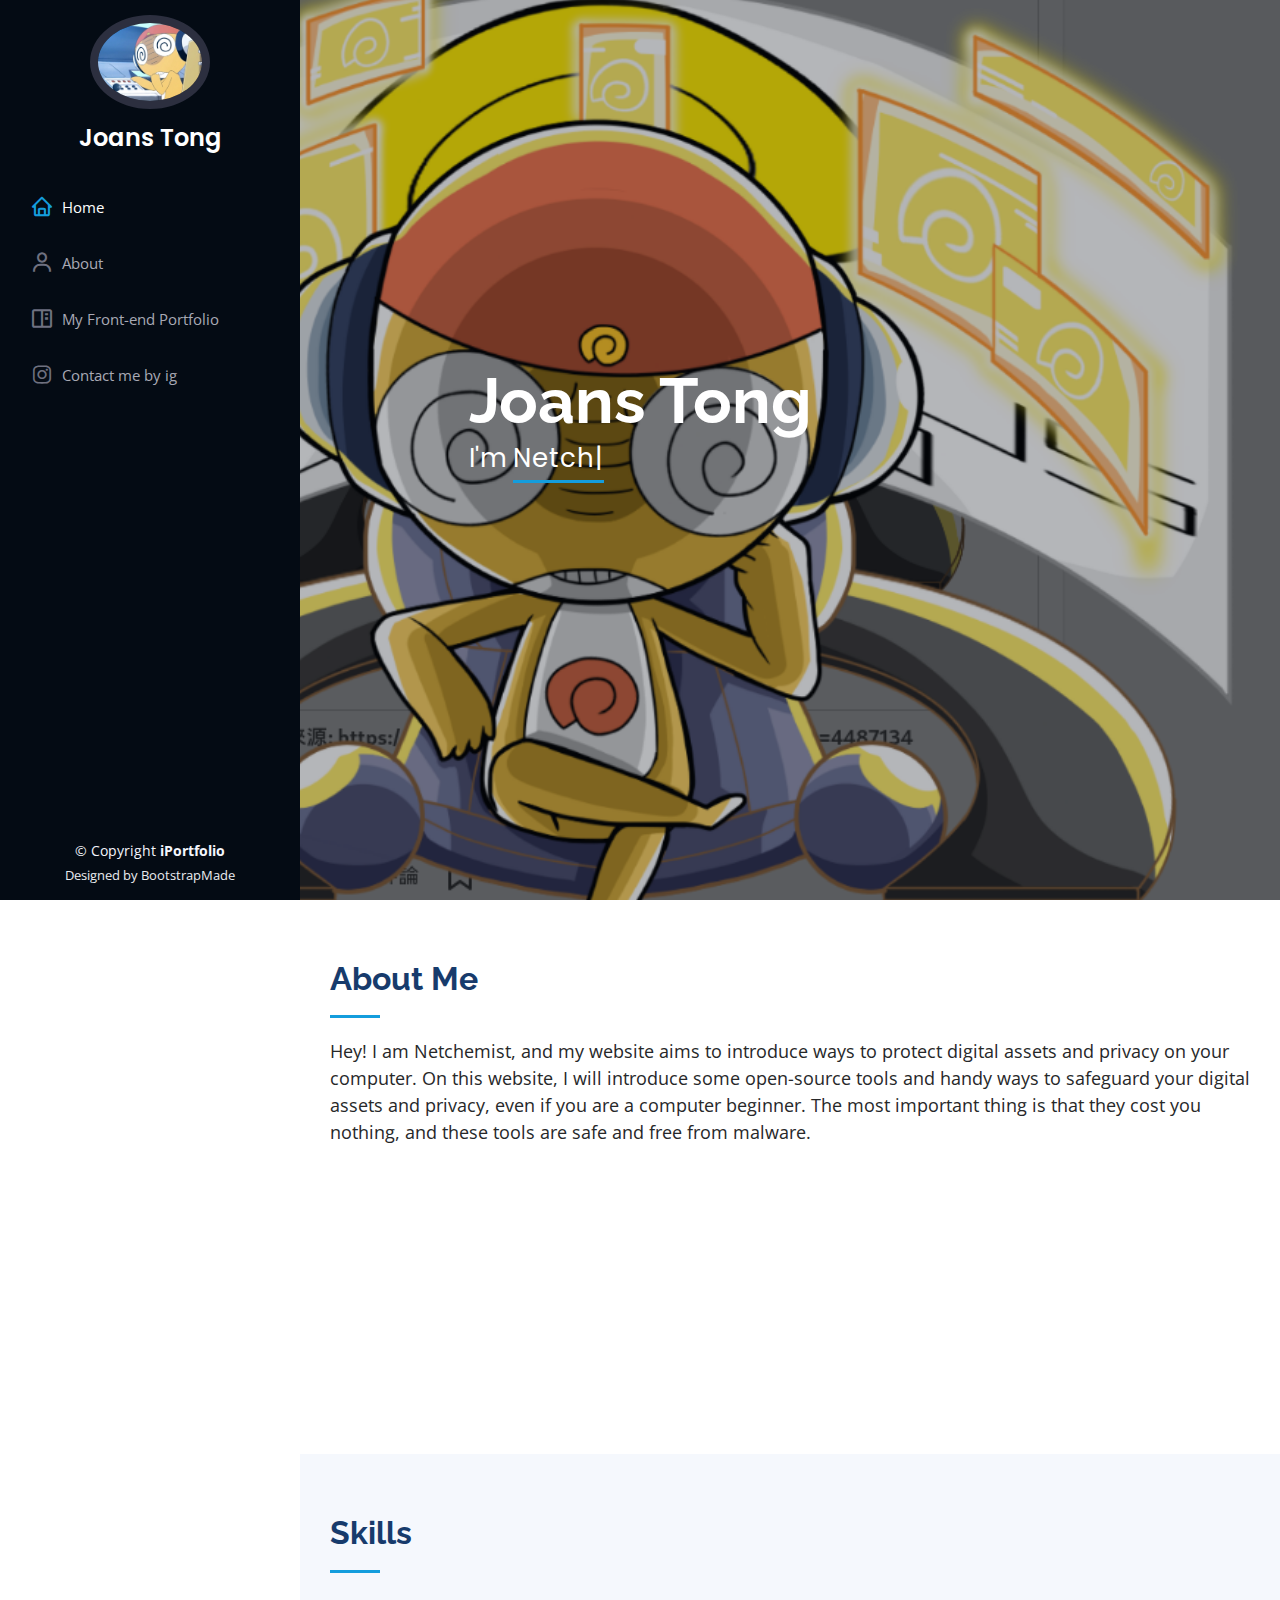
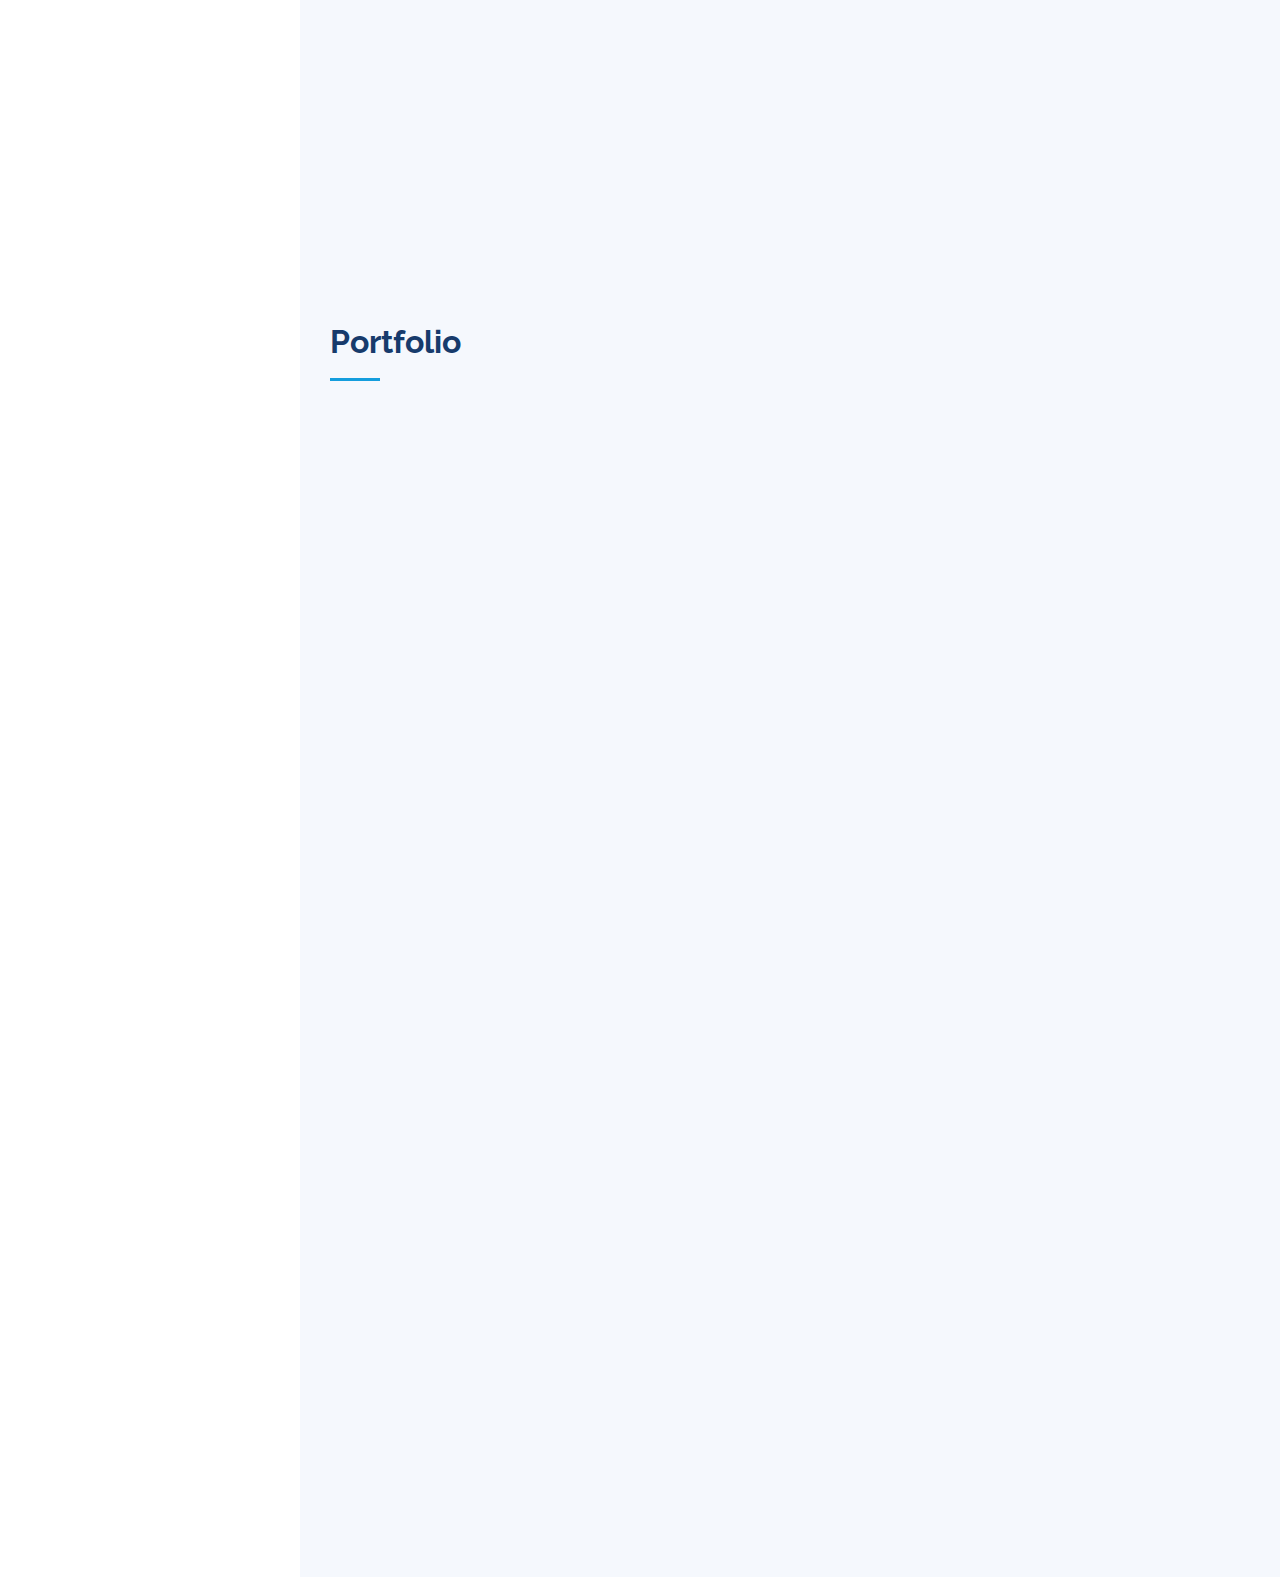
<file: index.html>
<!DOCTYPE html>
<html lang="en">

<head>
  <meta charset="utf-8">
  <meta content="width=device-width, initial-scale=1.0" name="viewport">

  <title>iPortfolio Bootstrap Template - Index</title>
  <meta content="" name="description">
  <meta content="" name="keywords">

  <!-- Favicons -->
  <link href="./assets/img/favicon.png" rel="icon">
  <link href="./assets/img/apple-touch-icon.png" rel="apple-touch-icon">

  <!-- Google Fonts -->
  <link href="https://fonts.googleapis.com/css?family=Open+Sans:300,300i,400,400i,600,600i,700,700i|Raleway:300,300i,400,400i,500,500i,600,600i,700,700i|Poppins:300,300i,400,400i,500,500i,600,600i,700,700i" rel="stylesheet">

  <!-- Vendor CSS Files -->
  <link href="./assets/vendor/aos/aos.css" rel="stylesheet">
  <link href="./assets/vendor/bootstrap/css/bootstrap.min.css" rel="stylesheet">
  <link href="./assets/vendor/bootstrap-icons/bootstrap-icons.css" rel="stylesheet">
  <link href="./assets/vendor/boxicons/css/boxicons.min.css" rel="stylesheet">
  <link href="./assets/vendor/glightbox/css/glightbox.min.css" rel="stylesheet">
  <link href="./assets/vendor/swiper/swiper-bundle.min.css" rel="stylesheet">

  <!-- Template Main CSS File -->
  <link href="./assets/css/style.css" rel="stylesheet">

  <!-- =======================================================
  * Template Name: iPortfolio
  * Updated: Sep 18 2023 with Bootstrap v5.3.2
  * Template URL: https://bootstrapmade.com/iportfolio-bootstrap-portfolio-websites-template/
  * Author: BootstrapMade.com
  * License: https://bootstrapmade.com/license/
  ======================================================== -->
</head>

<body>

  <!-- ======= Mobile nav toggle button ======= -->
  <i class="bi bi-list mobile-nav-toggle d-xl-none"></i>

  <!-- ======= Header ======= -->
  <header id="header">
    <div class="d-flex flex-column">


      

      <div class="profile">
        <img src="./assets/img/kururuP.jpg" alt="" class="img-fluid rounded-circle">
        <h1 class="text-light"><a href="index.html">Joans Tong</a></h1>
        
      </div>

      <nav id="navbar" class="nav-menu navbar">
        <ul>
          <li><a href="#hero" class="nav-link scrollto active"><i class="bx bx-home"></i> <span>Home</span></a></li>
          <li><a href="#about" class="nav-link scrollto"><i class="bx bx-user"></i> <span>About</span></a></li>
          <li><a href="#portfolio" class="nav-link scrollto"><i class="bx bx-book-content"></i> <span>My Front-end Portfolio</span></a></li>
          <li><a href="https://www.instagram.com/netchemist2021/" class="nav-link scrollto"><i class="bx bxl-instagram"></i> <span>Contact me by ig</span></a></li>
        </ul>
      </nav><!-- .nav-menu -->
    </div>
  </header><!-- End Header -->

  <!-- ======= Hero Section ======= -->
  <section id="hero" class="d-flex flex-column justify-content-center align-items-center">
    <div class="hero-container" data-aos="fade-in">
      <h1>Joans Tong</h1>
      <p>I'm <span class="typed" data-typed-items="Netchemist, Developer,Gym Lover, Problem Solver"></span></p>
    </div>
  </section><!-- End Hero -->

  <main id="main">

    <!-- ======= About Section ======= -->
    <section id="about" class="about">
      <div class="container">

        <div class="section-title">
          <h2>About Me</h2>
          <p id="aboutMe">Hey! I am Netchemist, and my website aims to introduce ways to protect digital assets and privacy on your computer. On this website, I will introduce some open-source tools and handy ways to safeguard your digital assets and privacy, even if you are a computer beginner. The most important thing is that they cost you nothing, and these tools are safe and free from malware.</p>
        </div>

        <div class="row">
          <div class="col-lg-4" data-aos="fade-right">
            <img src="./assets/img/kururuP.jpg" class="img-fluid" alt="">
          </div>
          <div class="col-lg-8 pt-4 pt-lg-0 content" data-aos="fade-left">
           
          
            <div class="row">
              <div class="col-lg-6">
                <ul>
                 
                  <li><i class="bi bi-chevron-right"></i> <strong>Website:</strong> <a href="https://joanstong.netlify.app/"><span>https://joanstong.netlify.app/</span></a></li>
                
                  <li><i class="bi bi-chevron-right"></i> <strong>City:</strong> <span>London and Hong Kong</span></li>
                </ul>
              </div>
              <div class="col-lg-6">
                <ul>
                  
                  <li><i class="bi bi-chevron-right"></i> <strong>Degree:</strong> <span>Business Administration BBA (Hons)</span></li>
                  <li><i class="bi bi-chevron-right"></i> <strong>Github:</strong><a href="https://github.com/vboxorcale">https://github.com/vboxorcale</a></li>
                </ul>
              </div>
            </div>
            <p>
            </p>
          </div>
        </div>

      </div>
    </section><!-- End About Section -->



    <!-- ======= Skills Section ======= -->
    <section id="skills" class="skills section-bg">
      <div class="container">

        <div class="section-title">
          <h2>Skills</h2>
          <p></p>
        </div>

        <div class="row skills-content">

          <div class="col-lg-6" data-aos="fade-up">

            <div class="progress">
              <span class="skill">HTML <i class="val">90%</i></span>
              <div class="progress-bar-wrap">
                <div class="progress-bar" role="progressbar" aria-valuenow="90" aria-valuemin="0" aria-valuemax="100"></div>
              </div>
            </div>

            <div class="progress">
              <span class="skill">CSS <i class="val">70%</i></span>
              <div class="progress-bar-wrap">
                <div class="progress-bar" role="progressbar" aria-valuenow="70" aria-valuemin="0" aria-valuemax="100"></div>
              </div>
            </div>

            <div class="progress">
              <span class="skill">JavaScript <i class="val">50%</i></span>
              <div class="progress-bar-wrap">
                <div class="progress-bar" role="progressbar" aria-valuenow="50" aria-valuemin="0" aria-valuemax="100"></div>
              </div>
            </div>

          </div>

          <div class="col-lg-6" data-aos="fade-up" data-aos-delay="100">

            <div class="progress">
              <span class="skill">Network Segmentation <i class="val">80%</i></span>
              <div class="progress-bar-wrap">
                <div class="progress-bar" role="progressbar" aria-valuenow="80" aria-valuemin="0" aria-valuemax="80"></div>
              </div>
            </div>

            <div class="progress">
              <span class="skill"> Dynamic Addressing with DHCP <i class="val">80%</i></span>
              <div class="progress-bar-wrap">
                <div class="progress-bar" role="progressbar" aria-valuenow="80" aria-valuemin="0" aria-valuemax="100"></div>
              </div>
            </div>

            <div class="progress">
              <span class="skill">Creative <i class="val">55%</i></span>
              <div class="progress-bar-wrap">
                <div class="progress-bar" role="progressbar" aria-valuenow="55" aria-valuemin="0" aria-valuemax="100"></div>
              </div>
            </div>

          </div>

        </div>

      </div>
    </section><!-- End Skills Section -->



    <!-- ======= Portfolio Section ======= -->
    <section id="portfolio" class="portfolio section-bg">
      <div class="container">

        <div class="section-title">
          <h2>Portfolio</h2>
          
        </div>

        <div class="row" data-aos="fade-up">
          <div class="col-lg-12 d-flex justify-content-center">
            <ul id="portfolio-flters">
              <li data-filter="*" class="filter-active">All</li>
              <li data-filter=".filter-app">App</li>
              
              <li data-filter=".filter-web">Web</li>
            </ul>
          </div>
        </div>

        <div class="row portfolio-container" data-aos="fade-up" data-aos-delay="100">

          <div class="col-lg-4 col-md-6 portfolio-item filter-app">
            <div class="portfolio-wrap">
              <img src="./assets/img/portfolio/pwgen.png" class="img-fluid" alt="">
              <div class="portfolio-links">
                <a href="./assets/img/portfolio/pwgen.png" data-gallery="portfolioGallery" class="portfolio-lightbox" title="Password Generator"><i class="bx bx-plus"></i></a>
                <a href="https://chungsze.github.io/Module-5-Challenge/" title="More Details"><i class="bx bx-link"></i></a>
              </div>
            </div>
          </div>

          <div class="col-lg-4 col-md-6 portfolio-item filter-web">
            <div class="portfolio-wrap">
              <img src="./assets/img/portfolio/portfolio-1.jpg" class="img-fluid" alt="">
              <div class="portfolio-links">
                <a href="./assets/img/portfolio/portfolio-1.jpg" data-gallery="portfolioGallery" class="portfolio-lightbox" title="Bootstrap"><i class="bx bx-plus"></i></a>
                <a href="https://chungsze.github.io/Module-3-Challenge/" title="More Details"><i class="bx bx-link"></i></a>
              </div>
            </div>
          </div>

          <div class="col-lg-4 col-md-6 portfolio-item filter-app">
            <div class="portfolio-wrap">
              <img src="./assets/img/portfolio/portfolio-6.jpg" class="img-fluid" alt="">
              <div class="portfolio-links">
                <a href="./assets/img/portfolio/portfolio-6.jpg" data-gallery="portfolioGallery" class="portfolio-lightbox" title="Coding Quiz Challenge"><i class="bx bx-plus"></i></a>
                <a href="https://chungsze.github.io/Module-6-Challenge/" title="More Details"><i class="bx bx-link"></i></a>
              </div>
            </div>
          </div>

    

          <div class="col-lg-4 col-md-6 portfolio-item filter-web">
            <div class="portfolio-wrap">
              <img src="./assets/img/portfolio/01-html-css-git-challenge-demo.png" class="img-fluid" alt="">
              <div class="portfolio-links">
                <a href="./assets/img/portfolio/01-html-css-git-challenge-demo.png" data-gallery="portfolioGallery" class="portfolio-lightbox" title="Code Refactor"><i class="bx bx-plus"></i></a>
                <a href="https://chungsze.github.io/Module-1-Challenge/#social-media-marketing" title="More Details"><i class="bx bx-link"></i></a>
              </div>
            </div>
          </div>

          <div class="col-lg-4 col-md-6 portfolio-item filter-app">
            <div class="portfolio-wrap">
              <img src="./assets/img/portfolio/weather.jpg" class="img-fluid" alt="">
              <div class="portfolio-links">
                <a href="./assets/img/portfolio/weather.jpg" data-gallery="portfolioGallery" class="portfolio-lightbox" title="weather app"><i class="bx bx-plus"></i></a>
                <a href="https://kururu-5daysweatherdashboard.onrender.com/" title="More Details"><i class="bx bx-link"></i></a>
              </div>
            </div>
          </div>

        

          <div class="col-lg-4 col-md-6 portfolio-item filter-web">
            <div class="portfolio-wrap">
              <img src="./assets/img/portfolio/nasa.png" class="img-fluid" alt="">
              <div class="portfolio-links">
                <a href="./assets/img/portfolio/nasa.png" data-gallery="portfolioGallery" class="portfolio-lightbox" title="final project"><i class="bx bx-plus"></i></a>
                <a href="https://nasa-react-search.netlify.app/" title="More Details"><i class="bx bx-link"></i></a>
              </div>
            </div>
          </div>

        </div>

      </div>
    </section><!-- End Portfolio Section -->



  </main><!-- End #main -->

  <!-- ======= Footer ======= -->
  <footer id="footer">
    <div class="container">
      <div class="copyright">
        &copy; Copyright <strong><span>iPortfolio</span></strong>
      </div>
      <div class="credits">
        <!-- All the links in the footer should remain intact. -->
        <!-- You can delete the links only if you purchased the pro version. -->
        <!-- Licensing information: https://bootstrapmade.com/license/ -->
        <!-- Purchase the pro version with working PHP/AJAX contact form: https://bootstrapmade.com/iportfolio-bootstrap-portfolio-websites-template/ -->
        Designed by BootstrapMade
      </div>
    </div>
  </footer><!-- End  Footer -->

  <a href="#" class="back-to-top d-flex align-items-center justify-content-center"><i class="bi bi-arrow-up-short"></i></a>

  <!-- Vendor JS Files -->
  <script src="./assets/vendor/purecounter/purecounter_vanilla.js"></script>
  <script src="./assets/vendor/aos/aos.js"></script>
  <script src="./assets/vendor/bootstrap/js/bootstrap.bundle.min.js"></script>
  <script src="./assets/vendor/glightbox/js/glightbox.min.js"></script>
  <script src="./assets/vendor/isotope-layout/isotope.pkgd.min.js"></script>
  <script src="./assets/vendor/swiper/swiper-bundle.min.js"></script>
  <script src="./assets/vendor/typed.js/typed.umd.js"></script>
  <script src="./assets/vendor/waypoints/noframework.waypoints.js"></script>
  <script src="./assets/vendor/php-email-form/validate.js"></script>

  <!-- Template Main JS File -->
  <script src="./assets/js/main.js"></script>

</body>

</html>
</file>
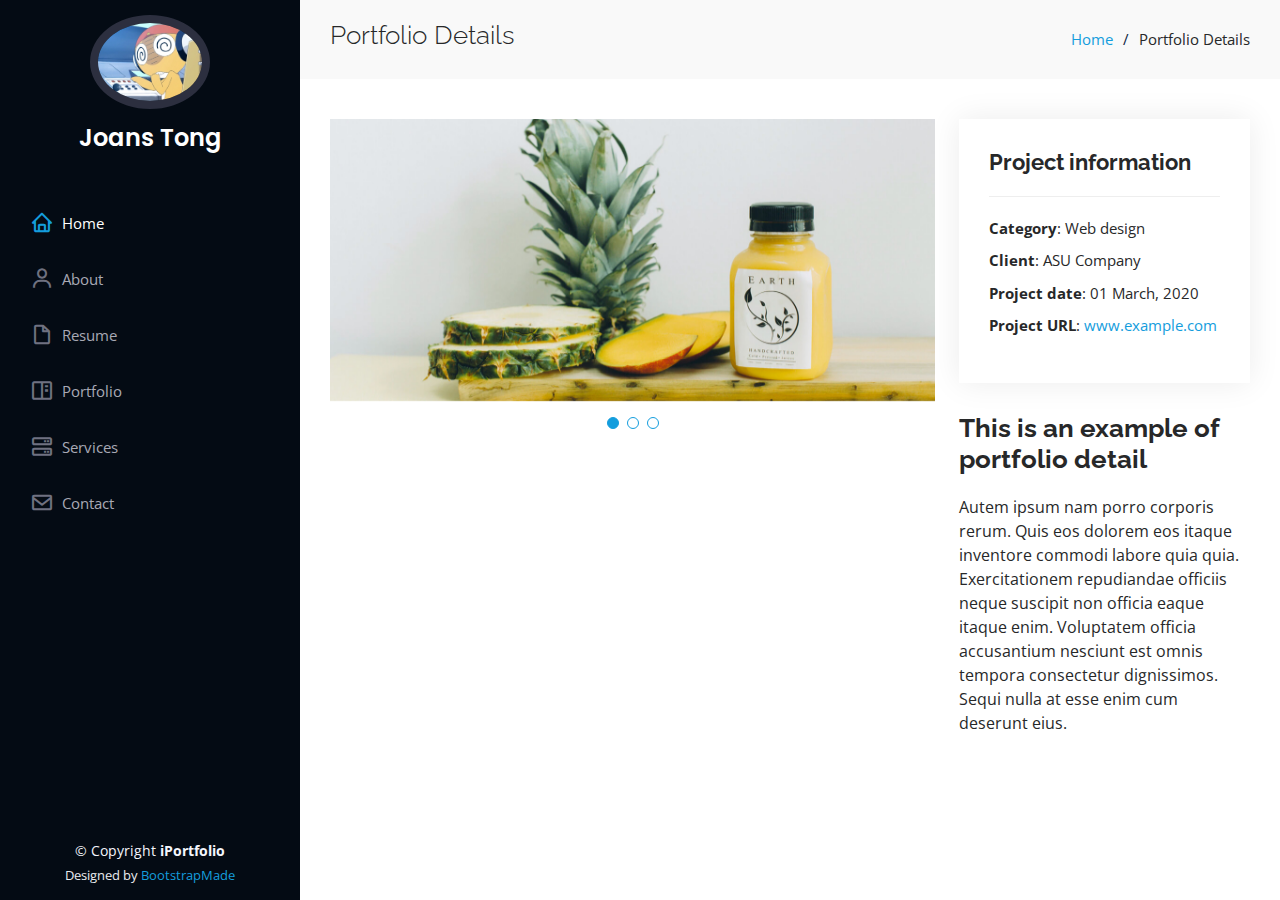
<file: portfolio-details.html>
<!DOCTYPE html>
<html lang="en">

<head>
  <meta charset="utf-8">
  <meta content="width=device-width, initial-scale=1.0" name="viewport">

  <title>Portfolio Details - iPortfolio Bootstrap Template</title>
  <meta content="" name="description">
  <meta content="" name="keywords">

  <!-- Favicons -->
  <link href="./assets/img/favicon.png" rel="icon">
  <link href="./assets/img/apple-touch-icon.png" rel="apple-touch-icon">

  <!-- Google Fonts -->
  <link href="https://fonts.googleapis.com/css?family=Open+Sans:300,300i,400,400i,600,600i,700,700i|Raleway:300,300i,400,400i,500,500i,600,600i,700,700i|Poppins:300,300i,400,400i,500,500i,600,600i,700,700i" rel="stylesheet">

  <!-- Vendor CSS Files -->
  <link href="./assets/vendor/aos/aos.css" rel="stylesheet">
  <link href="./assets/vendor/bootstrap/css/bootstrap.min.css" rel="stylesheet">
  <link href="./assets/vendor/bootstrap-icons/bootstrap-icons.css" rel="stylesheet">
  <link href="./assets/vendor/boxicons/css/boxicons.min.css" rel="stylesheet">
  <link href="./assets/vendor/glightbox/css/glightbox.min.css" rel="stylesheet">
  <link href="./assets/vendor/swiper/swiper-bundle.min.css" rel="stylesheet">

  <!-- Template Main CSS File -->
  <link href="assets/css/style.css" rel="stylesheet">

  <!-- =======================================================
  * Template Name: iPortfolio
  * Updated: Sep 18 2023 with Bootstrap v5.3.2
  * Template URL: https://bootstrapmade.com/iportfolio-bootstrap-portfolio-websites-template/
  * Author: BootstrapMade.com
  * License: https://bootstrapmade.com/license/
  ======================================================== -->
</head>

<body>

  <!-- ======= Mobile nav toggle button ======= -->
  <i class="bi bi-list mobile-nav-toggle d-xl-none"></i>

  <!-- ======= Header ======= -->
  <header id="header">
    <div class="d-flex flex-column">

      <div class="profile">
        <img src="./assets/img/kururuP.jpg" alt="" class="img-fluid rounded-circle">
        <h1 class="text-light"><a href="index.html">Joans Tong</a></h1>
        <div class="social-links mt-3 text-center">
  
        </div>
      </div>

      <nav id="navbar" class="nav-menu navbar">
        <ul>
          <li><a href="#hero" class="nav-link scrollto active"><i class="bx bx-home"></i> <span>Home</span></a></li>
          <li><a href="#about" class="nav-link scrollto"><i class="bx bx-user"></i> <span>About</span></a></li>
          <li><a href="#resume" class="nav-link scrollto"><i class="bx bx-file-blank"></i> <span>Resume</span></a></li>
          <li><a href="#portfolio" class="nav-link scrollto"><i class="bx bx-book-content"></i> <span>Portfolio</span></a></li>
          <li><a href="#services" class="nav-link scrollto"><i class="bx bx-server"></i> <span>Services</span></a></li>
          <li><a href="#contact" class="nav-link scrollto"><i class="bx bx-envelope"></i> <span>Contact</span></a></li>
        </ul>
      </nav><!-- .nav-menu -->
    </div>
  </header><!-- End Header -->

  <main id="main">

    <!-- ======= Breadcrumbs ======= -->
    <section id="breadcrumbs" class="breadcrumbs">
      <div class="container">

        <div class="d-flex justify-content-between align-items-center">
          <h2>Portfolio Details</h2>
          <ol>
            <li><a href="./index.html">Home</a></li>
            <li>Portfolio Details</li>
          </ol>
        </div>

      </div>
    </section><!-- End Breadcrumbs -->

    <!-- ======= Portfolio Details Section ======= -->
    <section id="portfolio-details" class="portfolio-details">
      <div class="container">

        <div class="row gy-4">

          <div class="col-lg-8">
            <div class="portfolio-details-slider swiper">
              <div class="swiper-wrapper align-items-center">

                <div class="swiper-slide">
                  <img src="./assets/img/portfolio/portfolio-details-1.jpg" alt="">
                </div>

                <div class="swiper-slide">
                  <img src="./assets/img/portfolio/portfolio-details-2.jpg" alt="">
                </div>

                <div class="swiper-slide">
                  <img src="./assets/img/portfolio/portfolio-details-3.jpg" alt="">
                </div>

              </div>
              <div class="swiper-pagination"></div>
            </div>
          </div>

          <div class="col-lg-4">
            <div class="portfolio-info">
              <h3>Project information</h3>
              <ul>
                <li><strong>Category</strong>: Web design</li>
                <li><strong>Client</strong>: ASU Company</li>
                <li><strong>Project date</strong>: 01 March, 2020</li>
                <li><strong>Project URL</strong>: <a href="#">www.example.com</a></li>
              </ul>
            </div>
            <div class="portfolio-description">
              <h2>This is an example of portfolio detail</h2>
              <p>
                Autem ipsum nam porro corporis rerum. Quis eos dolorem eos itaque inventore commodi labore quia quia. Exercitationem repudiandae officiis neque suscipit non officia eaque itaque enim. Voluptatem officia accusantium nesciunt est omnis tempora consectetur dignissimos. Sequi nulla at esse enim cum deserunt eius.
              </p>
            </div>
          </div>

        </div>

      </div>
    </section><!-- End Portfolio Details Section -->

  </main><!-- End #main -->

  <!-- ======= Footer ======= -->
  <footer id="footer">
    <div class="container">
      <div class="copyright">
        &copy; Copyright <strong><span>iPortfolio</span></strong>
      </div>
      <div class="credits">
        <!-- All the links in the footer should remain intact. -->
        <!-- You can delete the links only if you purchased the pro version. -->
        <!-- Licensing information: https://bootstrapmade.com/license/ -->
        <!-- Purchase the pro version with working PHP/AJAX contact form: https://bootstrapmade.com/iportfolio-bootstrap-portfolio-websites-template/ -->
        Designed by <a href="https://bootstrapmade.com/">BootstrapMade</a>
      </div>
    </div>
  </footer><!-- End  Footer -->

  <a href="#" class="back-to-top d-flex align-items-center justify-content-center"><i class="bi bi-arrow-up-short"></i></a>

  <!-- Vendor JS Files -->
  <script src="./assets/vendor/purecounter/purecounter_vanilla.js"></script>
  <script src="./assets/vendor/aos/aos.js"></script>
  <script src="./assets/vendor/bootstrap/js/bootstrap.bundle.min.js"></script>
  <script src="./assets/vendor/glightbox/js/glightbox.min.js"></script>
  <script src="./assets/vendor/isotope-layout/isotope.pkgd.min.js"></script>
  <script src="./assets/vendor/swiper/swiper-bundle.min.js"></script>
  <script src="./assets/vendor/typed.js/typed.umd.js"></script>
  <script src="./assets/vendor/waypoints/noframework.waypoints.js"></script>
  <script src="./assets/vendor/php-email-form/validate.js"></script>

  <!-- Template Main JS File -->
  <script src="./assets/js/main.js"></script>

</body>

</html>
</file>
<file: assets/css/style.css>
/**
* Template Name: iPortfolio
* Updated: Sep 18 2023 with Bootstrap v5.3.2
* Template URL: https://bootstrapmade.com/iportfolio-bootstrap-portfolio-websites-template/
* Author: BootstrapMade.com
* License: https://bootstrapmade.com/license/
*/

/*--------------------------------------------------------------
# General
--------------------------------------------------------------*/
body {
  font-family: "Open Sans", sans-serif;
  color: #272829;
}

a {
  color: #149ddd;
  text-decoration: none;
}

a:hover {
  color: #37b3ed;
  text-decoration: none;
}

h1,
h2,
h3,
h4,
h5,
h6 {
  font-family: "Raleway", sans-serif;
}

#aboutMe{
  font-size: 18px;
}

/*--------------------------------------------------------------
# Back to top button
--------------------------------------------------------------*/
.back-to-top {
  position: fixed;
  visibility: hidden;
  opacity: 0;
  right: 15px;
  bottom: 15px;
  z-index: 996;
  background: #149ddd;
  width: 40px;
  height: 40px;
  border-radius: 50px;
  transition: all 0.4s;
}

.back-to-top i {
  font-size: 28px;
  color: #fff;
  line-height: 0;
}

.back-to-top:hover {
  background: #2eafec;
  color: #fff;
}

.back-to-top.active {
  visibility: visible;
  opacity: 1;
}

/*--------------------------------------------------------------
# Header
--------------------------------------------------------------*/
#header {
  position: fixed;
  top: 0;
  left: 0;
  bottom: 0;
  width: 300px;
  transition: all ease-in-out 0.5s;
  z-index: 9997;
  transition: all 0.5s;
  padding: 0 15px;
  background: #040b14;
  overflow-y: auto;
}

#header .profile img {
  margin: 15px auto;
  display: block;
  width: 120px;
  border: 8px solid #2c2f3f;
}

#header .profile h1 {
  font-size: 24px;
  margin: 0;
  padding: 0;
  font-weight: 600;
  -moz-text-align-last: center;
  text-align-last: center;
  font-family: "Poppins", sans-serif;
}

#header .profile h1 a,
#header .profile h1 a:hover {
  color: #fff;
  text-decoration: none;
}

#header .profile .social-links a {
  font-size: 18px;
  display: inline-block;
  background: #212431;
  color: #fff;
  line-height: 1;
  padding: 8px 0;
  margin-right: 4px;
  border-radius: 50%;
  text-align: center;
  width: 36px;
  height: 36px;
  transition: 0.3s;
}

#header .profile .social-links a:hover {
  background: #149ddd;
  color: #fff;
  text-decoration: none;
}

#main {
  margin-left: 300px;
}

.container,
.container-fluid {
  padding-left: 30px;
  padding-right: 30px;
}

@media (max-width: 1199px) {
  #header {
    left: -300px;
  }

  #main {
    margin-left: 0;
  }

  .container,
  .container-fluid {
    padding-left: 12px;
    padding-right: 12px;
  }
}

/*--------------------------------------------------------------
# Navigation Menu
--------------------------------------------------------------*/
/* Desktop Navigation */
.nav-menu {
  padding: 30px 0 0 0;
}

.nav-menu * {
  margin: 0;
  padding: 0;
  list-style: none;
}

.nav-menu>ul>li {
  position: relative;
  white-space: nowrap;
}

.nav-menu a,
.nav-menu a:focus {
  display: flex;
  align-items: center;
  color: #a8a9b4;
  padding: 12px 15px;
  margin-bottom: 8px;
  transition: 0.3s;
  font-size: 15px;
}

.nav-menu a i,
.nav-menu a:focus i {
  font-size: 24px;
  padding-right: 8px;
  color: #6f7180;
}

.nav-menu a:hover,
.nav-menu .active,
.nav-menu .active:focus,
.nav-menu li:hover>a {
  text-decoration: none;
  color: #fff;
}

.nav-menu a:hover i,
.nav-menu .active i,
.nav-menu .active:focus i,
.nav-menu li:hover>a i {
  color: #149ddd;
}

/* Mobile Navigation */
.mobile-nav-toggle {
  position: fixed;
  right: 15px;
  top: 15px;
  z-index: 9998;
  border: 0;
  font-size: 24px;
  transition: all 0.4s;
  outline: none !important;
  background-color: #149ddd;
  color: #fff;
  width: 40px;
  height: 40px;
  display: inline-flex;
  align-items: center;
  justify-content: center;
  line-height: 0;
  border-radius: 50px;
  cursor: pointer;
}

.mobile-nav-active {
  overflow: hidden;
}

.mobile-nav-active #header {
  left: 0;
}

/*--------------------------------------------------------------
# Hero Section
--------------------------------------------------------------*/
#hero {
  width: 100%;
  height: 100vh;
  background: url("../img/main.png") center;
  background-size: cover;
}

#hero:before {
  content: "";
  background: rgba(5, 13, 24, 0.3);
  position: absolute;
  bottom: 0;
  top: 0;
  left: 0;
  right: 0;
  z-index: 1;
}

#hero .hero-container {
  position: relative;
  z-index: 2;
  min-width: 300px;
}

#hero h1 {
  margin: 0 0 10px 0;
  font-size: 64px;
  font-weight: 700;
  line-height: 56px;
  color: #fff;
}

#hero p {
  color: #fff;
  margin-bottom: 50px;
  font-size: 26px;
  font-family: "Poppins", sans-serif;
}

#hero p span {
  color: #fff;
  padding-bottom: 4px;
  letter-spacing: 1px;
  border-bottom: 3px solid #149ddd;
}

@media (min-width: 1024px) {
  #hero {
    background-attachment: fixed;
  }
}

@media (max-width: 768px) {
  #hero h1 {
    font-size: 28px;
    line-height: 36px;
  }

  #hero h2 {
    font-size: 18px;
    line-height: 24px;
    margin-bottom: 30px;
  }
}

/*--------------------------------------------------------------
# Sections General
--------------------------------------------------------------*/
section {
  padding: 60px 0;
  overflow: hidden;
}

.section-bg {
  background: #f5f8fd;
}

.section-title {
  padding-bottom: 30px;
}

.section-title h2 {
  font-size: 32px;
  font-weight: bold;
  margin-bottom: 20px;
  padding-bottom: 20px;
  position: relative;
  color: #173b6c;
}

.section-title h2::after {
  content: "";
  position: absolute;
  display: block;
  width: 50px;
  height: 3px;
  background: #149ddd;
  bottom: 0;
  left: 0;
}

.section-title p {
  margin-bottom: 0;
}

/*--------------------------------------------------------------
# About
--------------------------------------------------------------*/
.about .content h3 {
  font-weight: 700;
  font-size: 26px;
  color: #173b6c;
}

.about .content ul {
  list-style: none;
  padding: 0;
}

.about .content ul li {
  margin-bottom: 20px;
  display: flex;
  align-items: center;
}

.about .content ul strong {
  margin-right: 10px;
}

.about .content ul i {
  font-size: 16px;
  margin-right: 5px;
  color: #149ddd;
  line-height: 0;
}

.about .content p:last-child {
  margin-bottom: 0;
}

/*--------------------------------------------------------------
# Facts
--------------------------------------------------------------*/
.facts {
  padding-bottom: 30px;
}

.facts .count-box {
  padding: 30px;
  width: 100%;
}

.facts .count-box i {
  display: block;
  font-size: 44px;
  color: #149ddd;
  float: left;
  line-height: 0;
}

.facts .count-box span {
  font-size: 48px;
  line-height: 40px;
  display: block;
  font-weight: 700;
  color: #050d18;
  margin-left: 60px;
}

.facts .count-box p {
  padding: 15px 0 0 0;
  margin: 0 0 0 60px;
  font-family: "Raleway", sans-serif;
  font-size: 14px;
  color: #122f57;
}

.facts .count-box a {
  font-weight: 600;
  display: block;
  margin-top: 20px;
  color: #122f57;
  font-size: 15px;
  font-family: "Poppins", sans-serif;
  transition: ease-in-out 0.3s;
}

.facts .count-box a:hover {
  color: #1f5297;
}

/*--------------------------------------------------------------
# Akills
--------------------------------------------------------------*/
.skills .progress {
  height: 60px;
  display: block;
  background: none;
  border-radius: 0;
}

.skills .progress .skill {
  padding: 0;
  margin: 0 0 6px 0;
  text-transform: uppercase;
  display: block;
  font-weight: 600;
  font-family: "Poppins", sans-serif;
  color: #050d18;
}

.skills .progress .skill .val {
  float: right;
  font-style: normal;
}

.skills .progress-bar-wrap {
  background: #dce8f8;
  height: 10px;
}

.skills .progress-bar {
  width: 1px;
  height: 10px;
  transition: 0.9s;
  background-color: #149ddd;
}

/*--------------------------------------------------------------
# Resume
--------------------------------------------------------------*/
.resume .resume-title {
  font-size: 26px;
  font-weight: 700;
  margin-top: 20px;
  margin-bottom: 20px;
  color: #050d18;
}

.resume .resume-item {
  padding: 0 0 20px 20px;
  margin-top: -2px;
  border-left: 2px solid #1f5297;
  position: relative;
}

.resume .resume-item h4 {
  line-height: 18px;
  font-size: 18px;
  font-weight: 600;
  text-transform: uppercase;
  font-family: "Poppins", sans-serif;
  color: #050d18;
  margin-bottom: 10px;
}

.resume .resume-item h5 {
  font-size: 16px;
  background: #e4edf9;
  padding: 5px 15px;
  display: inline-block;
  font-weight: 600;
  margin-bottom: 10px;
}

.resume .resume-item ul {
  padding-left: 20px;
}

.resume .resume-item ul li {
  padding-bottom: 10px;
}

.resume .resume-item:last-child {
  padding-bottom: 0;
}

.resume .resume-item::before {
  content: "";
  position: absolute;
  width: 16px;
  height: 16px;
  border-radius: 50px;
  left: -9px;
  top: 0;
  background: #fff;
  border: 2px solid #1f5297;
}

/*--------------------------------------------------------------
# Portfolio
--------------------------------------------------------------*/
.portfolio .portfolio-item {
  margin-bottom: 30px;
}

.portfolio #portfolio-flters {
  padding: 0;
  margin: 0 auto 35px auto;
  list-style: none;
  text-align: center;
  background: #fff;
  border-radius: 50px;
  padding: 2px 15px;
}

.portfolio #portfolio-flters li {
  cursor: pointer;
  display: inline-block;
  padding: 10px 15px 8px 15px;
  font-size: 14px;
  font-weight: 600;
  line-height: 1;
  text-transform: uppercase;
  color: #272829;
  margin-bottom: 5px;
  transition: all 0.3s ease-in-out;
}

.portfolio #portfolio-flters li:hover,
.portfolio #portfolio-flters li.filter-active {
  color: #149ddd;
}

.portfolio #portfolio-flters li:last-child {
  margin-right: 0;
}

.portfolio .portfolio-wrap {
  transition: 0.3s;
  position: relative;
  overflow: hidden;
  z-index: 1;
}

.portfolio .portfolio-wrap::before {
  content: "";
  background: rgba(255, 255, 255, 0.5);
  position: absolute;
  left: 0;
  right: 0;
  top: 0;
  bottom: 0;
  transition: all ease-in-out 0.3s;
  z-index: 2;
  opacity: 0;
}

.portfolio .portfolio-wrap .portfolio-links {
  opacity: 1;
  left: 0;
  right: 0;
  bottom: -60px;
  z-index: 3;
  position: absolute;
  transition: all ease-in-out 0.3s;
  display: flex;
  justify-content: center;
}

.portfolio .portfolio-wrap .portfolio-links a {
  color: #fff;
  font-size: 28px;
  text-align: center;
  background: rgba(20, 157, 221, 0.75);
  transition: 0.3s;
  width: 50%;
}

.portfolio .portfolio-wrap .portfolio-links a:hover {
  background: rgba(20, 157, 221, 0.95);
}

.portfolio .portfolio-wrap .portfolio-links a+a {
  border-left: 1px solid #37b3ed;
}

.portfolio .portfolio-wrap:hover::before {
  top: 0;
  left: 0;
  right: 0;
  bottom: 0;
  opacity: 1;
}

.portfolio .portfolio-wrap:hover .portfolio-links {
  opacity: 1;
  bottom: 0;
}

/*--------------------------------------------------------------
# Portfolio Details
--------------------------------------------------------------*/
.portfolio-details {
  padding-top: 40px;
}

.portfolio-details .portfolio-details-slider img {
  width: 100%;
}

.portfolio-details .portfolio-details-slider .swiper-pagination {
  margin-top: 20px;
  position: relative;
}

.portfolio-details .portfolio-details-slider .swiper-pagination .swiper-pagination-bullet {
  width: 12px;
  height: 12px;
  background-color: #fff;
  opacity: 1;
  border: 1px solid #149ddd;
}

.portfolio-details .portfolio-details-slider .swiper-pagination .swiper-pagination-bullet-active {
  background-color: #149ddd;
}

.portfolio-details .portfolio-info {
  padding: 30px;
  box-shadow: 0px 0 30px rgba(5, 13, 24, 0.08);
}

.portfolio-details .portfolio-info h3 {
  font-size: 22px;
  font-weight: 700;
  margin-bottom: 20px;
  padding-bottom: 20px;
  border-bottom: 1px solid #eee;
}

.portfolio-details .portfolio-info ul {
  list-style: none;
  padding: 0;
  font-size: 15px;
}

.portfolio-details .portfolio-info ul li+li {
  margin-top: 10px;
}

.portfolio-details .portfolio-description {
  padding-top: 30px;
}

.portfolio-details .portfolio-description h2 {
  font-size: 26px;
  font-weight: 700;
  margin-bottom: 20px;
}

.portfolio-details .portfolio-description p {
  padding: 0;
}

/*--------------------------------------------------------------
# Services
--------------------------------------------------------------*/
.services .icon-box {
  margin-bottom: 20px;
}

.services .icon {
  float: left;
  display: flex;
  align-items: center;
  justify-content: center;
  width: 54px;
  height: 54px;
  background: #149ddd;
  border-radius: 50%;
  transition: 0.5s;
  border: 1px solid #149ddd;
}

.services .icon i {
  color: #fff;
  font-size: 24px;
  line-height: 0;
}

.services .icon-box:hover .icon {
  background: #fff;
}

.services .icon-box:hover .icon i {
  color: #149ddd;
}

.services .title {
  margin-left: 80px;
  font-weight: 700;
  margin-bottom: 15px;
  font-size: 18px;
}

.services .title a {
  color: #343a40;
}

.services .title a:hover {
  color: #149ddd;
}

.services .description {
  margin-left: 80px;
  line-height: 24px;
  font-size: 14px;
}

/*--------------------------------------------------------------
# Testimonials
--------------------------------------------------------------*/
.testimonials .testimonials-carousel,
.testimonials .testimonials-slider {
  overflow: hidden;
}

.testimonials .testimonial-item {
  box-sizing: content-box;
  text-align: center;
  min-height: 320px;
}

.testimonials .testimonial-item .testimonial-img {
  width: 90px;
  border-radius: 50%;
  margin: 0 auto;
}

.testimonials .testimonial-item h3 {
  font-size: 18px;
  font-weight: bold;
  margin: 10px 0 5px 0;
  color: #111;
}

.testimonials .testimonial-item h4 {
  font-size: 14px;
  color: #999;
  margin: 0;
}

.testimonials .testimonial-item .quote-icon-left,
.testimonials .testimonial-item .quote-icon-right {
  color: #c3e8fa;
  font-size: 26px;
}

.testimonials .testimonial-item .quote-icon-left {
  display: inline-block;
  left: -5px;
  position: relative;
}

.testimonials .testimonial-item .quote-icon-right {
  display: inline-block;
  right: -5px;
  position: relative;
  top: 10px;
}

.testimonials .testimonial-item p {
  font-style: italic;
  margin: 0 15px 15px 15px;
  padding: 20px;
  background: #fff;
  position: relative;
  margin-bottom: 35px;
  border-radius: 6px;
  box-shadow: 0px 2px 15px rgba(0, 0, 0, 0.1);
}

.testimonials .testimonial-item p::after {
  content: "";
  width: 0;
  height: 0;
  border-top: 20px solid #fff;
  border-right: 20px solid transparent;
  border-left: 20px solid transparent;
  position: absolute;
  bottom: -20px;
  left: calc(50% - 20px);
}

.testimonials .swiper-pagination {
  margin-top: 20px;
  position: relative;
}

.testimonials .swiper-pagination .swiper-pagination-bullet {
  width: 12px;
  height: 12px;
  background-color: #fff;
  opacity: 1;
  border: 1px solid #149ddd;
}

.testimonials .swiper-pagination .swiper-pagination-bullet-active {
  background-color: #149ddd;
}

/*--------------------------------------------------------------
# Contact
--------------------------------------------------------------*/
.contact {
  padding-bottom: 130px;
}

.contact .info {
  padding: 30px;
  background: #fff;
  width: 100%;
  box-shadow: 0 0 24px 0 rgba(0, 0, 0, 0.12);
}

.contact .info i {
  font-size: 20px;
  color: #149ddd;
  float: left;
  width: 44px;
  height: 44px;
  background: #dff3fc;
  display: flex;
  justify-content: center;
  align-items: center;
  border-radius: 50px;
  transition: all 0.3s ease-in-out;
}

.contact .info h4 {
  padding: 0 0 0 60px;
  font-size: 22px;
  font-weight: 600;
  margin-bottom: 5px;
  color: #050d18;
}

.contact .info p {
  padding: 0 0 10px 60px;
  margin-bottom: 20px;
  font-size: 14px;
  color: #173b6c;
}

.contact .info .email p {
  padding-top: 5px;
}

.contact .info .social-links {
  padding-left: 60px;
}

.contact .info .social-links a {
  font-size: 18px;
  display: inline-block;
  background: #333;
  color: #fff;
  line-height: 1;
  padding: 8px 0;
  border-radius: 50%;
  text-align: center;
  width: 36px;
  height: 36px;
  transition: 0.3s;
  margin-right: 10px;
}

.contact .info .social-links a:hover {
  background: #149ddd;
  color: #fff;
}

.contact .info .email:hover i,
.contact .info .address:hover i,
.contact .info .phone:hover i {
  background: #149ddd;
  color: #fff;
}

.contact .php-email-form {
  width: 100%;
  padding: 30px;
  background: #fff;
  box-shadow: 0 0 24px 0 rgba(0, 0, 0, 0.12);
}

.contact .php-email-form .form-group {
  padding-bottom: 8px;
}

.contact .php-email-form .validate {
  display: none;
  color: red;
  margin: 0 0 15px 0;
  font-weight: 400;
  font-size: 13px;
}

.contact .php-email-form .error-message {
  display: none;
  color: #fff;
  background: #ed3c0d;
  text-align: left;
  padding: 15px;
  font-weight: 600;
}

.contact .php-email-form .error-message br+br {
  margin-top: 25px;
}

.contact .php-email-form .sent-message {
  display: none;
  color: #fff;
  background: #18d26e;
  text-align: center;
  padding: 15px;
  font-weight: 600;
}

.contact .php-email-form .loading {
  display: none;
  background: #fff;
  text-align: center;
  padding: 15px;
}

.contact .php-email-form .loading:before {
  content: "";
  display: inline-block;
  border-radius: 50%;
  width: 24px;
  height: 24px;
  margin: 0 10px -6px 0;
  border: 3px solid #18d26e;
  border-top-color: #eee;
  animation: animate-loading 1s linear infinite;
}

.contact .php-email-form .form-group {
  margin-bottom: 15px;
}

.contact .php-email-form label {
  padding-bottom: 8px;
}

.contact .php-email-form input,
.contact .php-email-form textarea {
  border-radius: 0;
  box-shadow: none;
  font-size: 14px;
}

.contact .php-email-form input {
  height: 44px;
}

.contact .php-email-form textarea {
  padding: 10px 15px;
}

.contact .php-email-form button[type=submit] {
  background: #149ddd;
  border: 0;
  padding: 10px 24px;
  color: #fff;
  transition: 0.4s;
  border-radius: 4px;
}

.contact .php-email-form button[type=submit]:hover {
  background: #37b3ed;
}

@keyframes animate-loading {
  0% {
    transform: rotate(0deg);
  }

  100% {
    transform: rotate(360deg);
  }
}

/*--------------------------------------------------------------
# Breadcrumbs
--------------------------------------------------------------*/
.breadcrumbs {
  padding: 20px 0;
  background: #f9f9f9;
}

.breadcrumbs h2 {
  font-size: 26px;
  font-weight: 300;
}

.breadcrumbs ol {
  display: flex;
  flex-wrap: wrap;
  list-style: none;
  padding: 0;
  margin: 0;
  font-size: 15px;
}

.breadcrumbs ol li+li {
  padding-left: 10px;
}

.breadcrumbs ol li+li::before {
  display: inline-block;
  padding-right: 10px;
  color: #0e2442;
  content: "/";
}

@media (max-width: 768px) {
  .breadcrumbs .d-flex {
    display: block !important;
  }

  .breadcrumbs ol {
    display: block;
  }

  .breadcrumbs ol li {
    display: inline-block;
  }
}

/*--------------------------------------------------------------
# Footer
--------------------------------------------------------------*/
#footer {
  padding: 15px;
  color: #f4f6fd;
  font-size: 14px;
  position: fixed;
  left: 0;
  bottom: 0;
  width: 300px;
  z-index: 9999;
  background: #040b14;
}

#footer .copyright {
  text-align: center;
}

#footer .credits {
  padding-top: 5px;
  text-align: center;
  font-size: 13px;
  color: #eaebf0;
}

@media (max-width: 1199px) {
  #footer {
    position: static;
    width: auto;
    padding-right: 20px 15px;
  }
}
</file>
